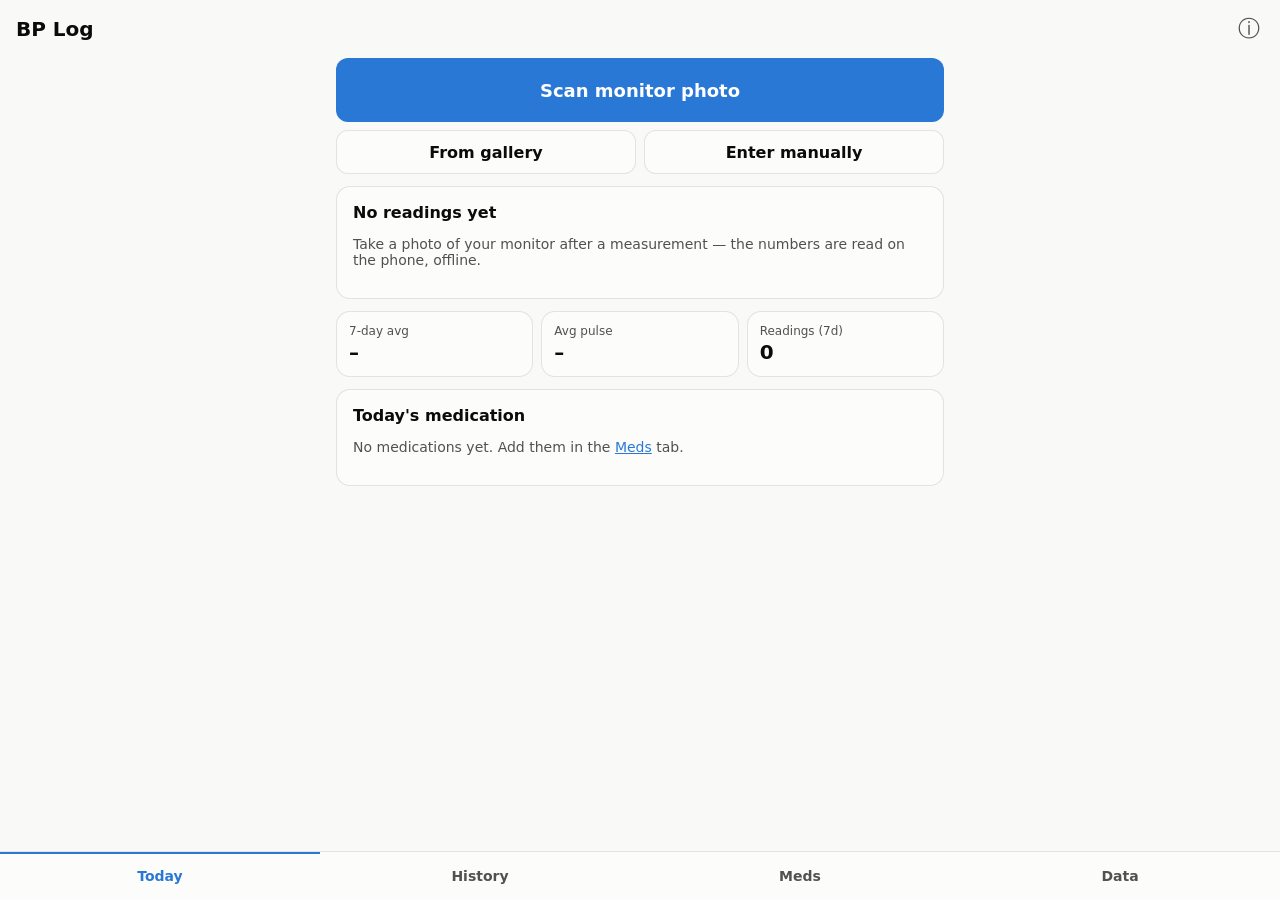
<file: index.html>
<!doctype html>
<html lang="en">
<head>
  <meta charset="utf-8">
  <meta name="viewport" content="width=device-width, initial-scale=1, viewport-fit=cover">
  <meta name="theme-color" content="#2a78d6">
  <title>BP Log</title>
  <link rel="manifest" href="manifest.webmanifest">
  <link rel="icon" href="icon.svg" type="image/svg+xml">
  <link rel="apple-touch-icon" href="icon-192.png">
  <link rel="stylesheet" href="style.css">
</head>
<body>
  <header class="top">
    <h1>BP Log</h1>
    <span id="offline-badge" class="badge" hidden>offline</span>
    <a href="#about" class="about-link" aria-label="About BP Log">ⓘ</a>
  </header>

  <main>
    <!-- TODAY -->
    <section id="tab-today" class="tab active">
      <div class="scan-actions">
        <label class="btn primary big">
          <input id="scan-input" type="file" accept="image/*" capture="environment" hidden>
          Scan monitor photo
        </label>
        <div class="row gap">
          <label class="btn">
            <input id="pick-input" type="file" accept="image/*" hidden>
            From gallery
          </label>
          <button class="btn" id="manual-btn">Enter manually</button>
        </div>
      </div>

      <div id="latest" class="card"></div>
      <div id="averages" class="stats"></div>

      <div class="card">
        <h2>Today's medication</h2>
        <ul id="today-meds" class="checklist"></ul>
        <p id="no-meds" class="muted" hidden>No medications yet. Add them in the <a href="#meds">Meds</a> tab.</p>
      </div>
    </section>

    <!-- HISTORY -->
    <section id="tab-history" class="tab">
      <div class="filters" role="group" aria-label="Date range">
        <button class="chip" data-range="7">7 days</button>
        <button class="chip active" data-range="30">30 days</button>
        <button class="chip" data-range="90">90 days</button>
        <button class="chip" data-range="0">All</button>
      </div>
      <div class="card chart-card">
        <div class="chart-head">
          <h2>Blood pressure (mmHg)</h2>
          <div class="legend">
            <span><i class="key sys"></i>Systolic</span>
            <span><i class="key dia"></i>Diastolic</span>
          </div>
        </div>
        <div id="chart" class="chart"></div>
        <div id="tooltip" class="tooltip" hidden></div>
      </div>
      <div id="range-stats" class="stats"></div>
      <div class="card">
        <h2>Readings</h2>
        <ul id="history-list" class="list"></ul>
      </div>
    </section>

    <!-- MEDS -->
    <section id="tab-meds" class="tab">
      <div class="card">
        <h2>My medications</h2>
        <ul id="med-list" class="list"></ul>
        <form id="med-form" class="form">
          <input name="name" placeholder="Name (e.g. Amlodipine)" required autocomplete="off">
          <input name="dose" placeholder="Dose (e.g. 5 mg)" autocomplete="off">
          <input name="times" placeholder="Times, e.g. 08:00, 20:00" autocomplete="off">
          <button class="btn primary" type="submit">Add medication</button>
        </form>
      </div>
      <div class="card">
        <h2>Dose log</h2>
        <ul id="dose-list" class="list"></ul>
      </div>
    </section>

    <!-- DATA -->
    <section id="tab-data" class="tab">
      <div class="card">
        <h2>Export</h2>
        <p class="muted">Everything stays on this phone. Export regularly as a backup.</p>
        <div class="stack">
          <button class="btn" id="export-readings">Readings → CSV</button>
          <button class="btn" id="export-doses">Medication log → CSV</button>
          <button class="btn" id="export-json">Full backup → JSON</button>
        </div>
      </div>
      <div class="card">
        <h2>Import</h2>
        <p class="muted">Restore a JSON backup or import a readings CSV (same columns as the export). Duplicates are skipped.</p>
        <label class="btn">
          <input id="import-input" type="file" accept=".json,.csv,application/json,text/csv" hidden>
          Choose file…
        </label>
      </div>
      <div class="card">
        <h2>Settings</h2>
        <label class="wide">Average readings taken within
          <select id="window-select">
            <option value="0">Off</option>
            <option value="2">2 min</option>
            <option value="5">5 min</option>
            <option value="10">10 min</option>
            <option value="15">15 min</option>
          </select>
        </label>
        <p class="muted">Readings saved within this time of each other become one reading. With 3 or more, the first one is left out of the average because it usually reads high.</p>
      </div>
      <div class="card">
        <h2>Storage</h2>
        <p id="storage-info" class="muted"></p>
      </div>
    </section>

    <!-- ABOUT -->
    <section id="tab-about" class="tab">
      <div class="card">
        <h2>BP Log</h2>
        <div class="version-row">
          <div>
            <div class="version" id="about-version"></div>
            <div class="muted" id="about-date"></div>
          </div>
          <button class="btn small" id="check-update">Check for updates</button>
        </div>
        <p id="update-status" class="muted" hidden></p>
        <button class="btn primary" id="apply-update" hidden>Update now</button>
      </div>
      <div class="card">
        <h2>How it reads the display</h2>
        <p class="muted">Everything runs on this phone, offline. The parser finds the display and its three rows, then a
          tiny neural network reads each digit.</p>
        <dl class="facts" id="about-facts"></dl>
      </div>
      <div class="card">
        <h2>Project</h2>
        <p class="muted">Open source under the MIT license. Not a medical device: always check the values against the monitor.</p>
        <div class="stack">
          <a class="btn" href="https://github.com/chakib-belgaid/bp-tracker" target="_blank" rel="noopener">Code and write-up on GitHub</a>
          <a class="btn" href="https://huggingface.co/datasets/chakibmed/bp-monitor-seven-segment" target="_blank" rel="noopener">Test dataset on Hugging Face</a>
        </div>
      </div>
    </section>
  </main>

  <nav class="bottom">
    <a href="#today" data-tab="today" class="active">Today</a>
    <a href="#history" data-tab="history">History</a>
    <a href="#meds" data-tab="meds">Meds</a>
    <a href="#data" data-tab="data">Data</a>
  </nav>

  <!-- Reading editor (scan result / manual entry) -->
  <dialog id="editor">
    <form method="dialog" id="reading-form">
      <h2 id="editor-title">New reading</h2>
      <div id="scan-preview" class="scan-preview" hidden>
        <canvas id="preview-canvas"></canvas>
        <p id="scan-status" class="scan-status"></p>
      </div>
      <div id="parts" hidden>
        <h3 class="parts-head">Measurements</h3>
        <ol id="parts-list" class="series-list"></ol>
      </div>
      <div class="fields">
        <label>SYS<input name="sys" type="number" inputmode="numeric" min="50" max="300" required></label>
        <label>DIA<input name="dia" type="number" inputmode="numeric" min="30" max="200" required></label>
        <label>Pulse<input name="pulse" type="number" inputmode="numeric" min="30" max="250"></label>
      </div>
      <p id="avg-info" class="series-avg" hidden></p>
      <div id="merge-box" class="merge" hidden>
        <p id="merge-note"></p>
        <label class="check-row"><input type="checkbox" id="keep-separate"> Keep separate</label>
      </div>
      <label class="wide">Date &amp; time<input name="ts" type="datetime-local" required></label>
      <label class="wide">Note<input name="note" placeholder="optional (left arm, after coffee…)" autocomplete="off"></label>
      <div class="row gap end">
        <button class="btn danger" value="delete" id="delete-reading" formnovalidate hidden>Delete</button>
        <span style="flex:1"></span>
        <button class="btn" value="cancel" formnovalidate>Cancel</button>
        <button class="btn primary" value="save" id="save-reading">Save</button>
      </div>
    </form>
  </dialog>

  <div id="toast" class="toast" hidden></div>

  <script src="version.js"></script>
  <script src="digitnet.js"></script>
  <script src="digitnet-weights.js"></script>
  <script src="ocr.js"></script>
  <script src="app.js"></script>
</body>
</html>
</file>
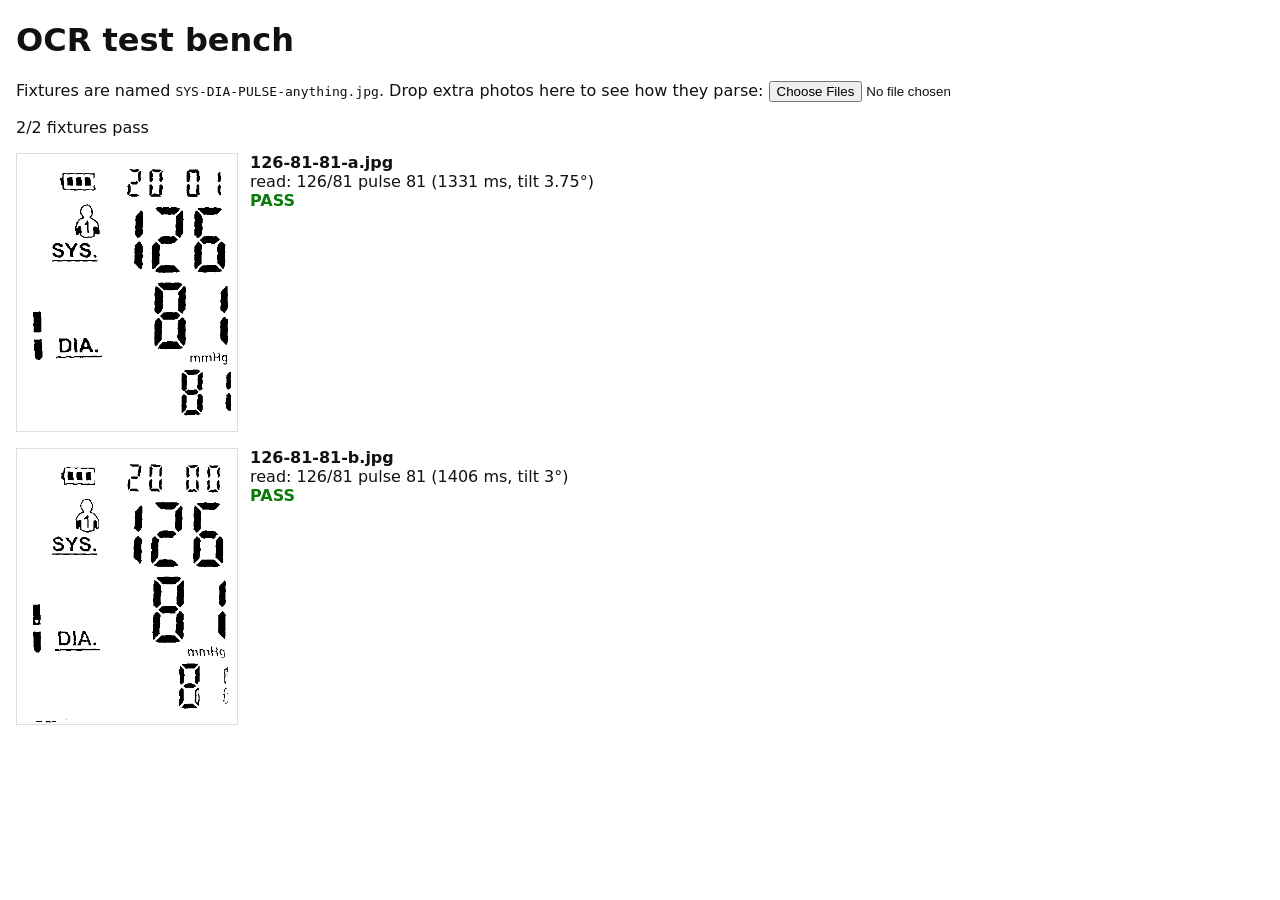
<file: test/index.html>
<!doctype html>
<meta charset="utf-8">
<meta name="viewport" content="width=device-width, initial-scale=1">
<title>OCR test bench</title>
<style>
  body { font-family: system-ui, sans-serif; margin: 16px; background: #fff; color: #111; }
  .case { display: flex; gap: 12px; align-items: flex-start; margin-bottom: 16px; flex-wrap: wrap; }
  canvas { max-width: 220px; border: 1px solid #ddd; }
  .pass { color: #0a7a0a; font-weight: 700; } .fail { color: #c22; font-weight: 700; }
</style>
<h1>OCR test bench</h1>
<p>Fixtures are named <code>SYS-DIA-PULSE-anything.jpg</code>. Drop extra photos here to see how they parse:
  <input type="file" id="extra" accept="image/*" multiple></p>
<p id="summary"></p>
<div id="out"></div>
<script src="../digitnet.js"></script>
<script src="../digitnet-weights.js"></script>
<script src="../ocr.js"></script>
<script>
  const FIXTURES = ['126-81-81-a.jpg', '126-81-81-b.jpg'];
  let pass = 0, total = 0;
  async function runOne(src, name) {
    const img = new Image(); img.src = src; await img.decode();
    const s = Math.min(1, 1600 / Math.max(img.naturalWidth, img.naturalHeight));
    const c = document.createElement('canvas');
    c.width = img.naturalWidth * s; c.height = img.naturalHeight * s;
    const ctx = c.getContext('2d'); ctx.drawImage(img, 0, 0, c.width, c.height);
    const t = performance.now();
    const r = BpOcr.recognize(ctx.getImageData(0, 0, c.width, c.height));
    const ms = Math.round(performance.now() - t);
    const m = name.match(/^(\d+)-(\d+)-(\d+)/);
    const ok = m ? r.sys === +m[1] && r.dia === +m[2] && r.pulse === +m[3] : null;
    if (m) { total++; if (ok) pass++; }
    // binarized display as the OCR sees it
    const mc = document.createElement('canvas');
    if (r.debug) {
      const { mask, w, h } = r.debug; mc.width = w; mc.height = h;
      const id = mc.getContext('2d').createImageData(w, h);
      for (let p = 0; p < w * h; p++) { const v = mask[p] ? 0 : 255; id.data.set([v, v, v, 255], p * 4); }
      mc.getContext('2d').putImageData(id, 0, 0);
    }
    const row = document.createElement('div'); row.className = 'case';
    const info = document.createElement('div');
    info.innerHTML = `<div><b></b></div><div>read: ${r.sys}/${r.dia} pulse ${r.pulse} (${ms} ms, tilt ${r.debug ? r.debug.angle : '?'}°)</div>`;
    info.querySelector('b').textContent = name;
    if (ok !== null) info.insertAdjacentHTML('beforeend', ok ? '<div class="pass">PASS</div>' : '<div class="fail">FAIL</div>');
    row.append(mc, info); document.getElementById('out').append(row);
    document.getElementById('summary').textContent = total ? `${pass}/${total} fixtures pass` : '';
    window.__results = { pass, total };
  }
  (async () => { for (const f of FIXTURES) await runOne('fixtures/' + f, f); })();
  document.getElementById('extra').addEventListener('change', async (e) => {
    for (const f of e.target.files) await runOne(URL.createObjectURL(f), f.name);
  });
</script>
</file>
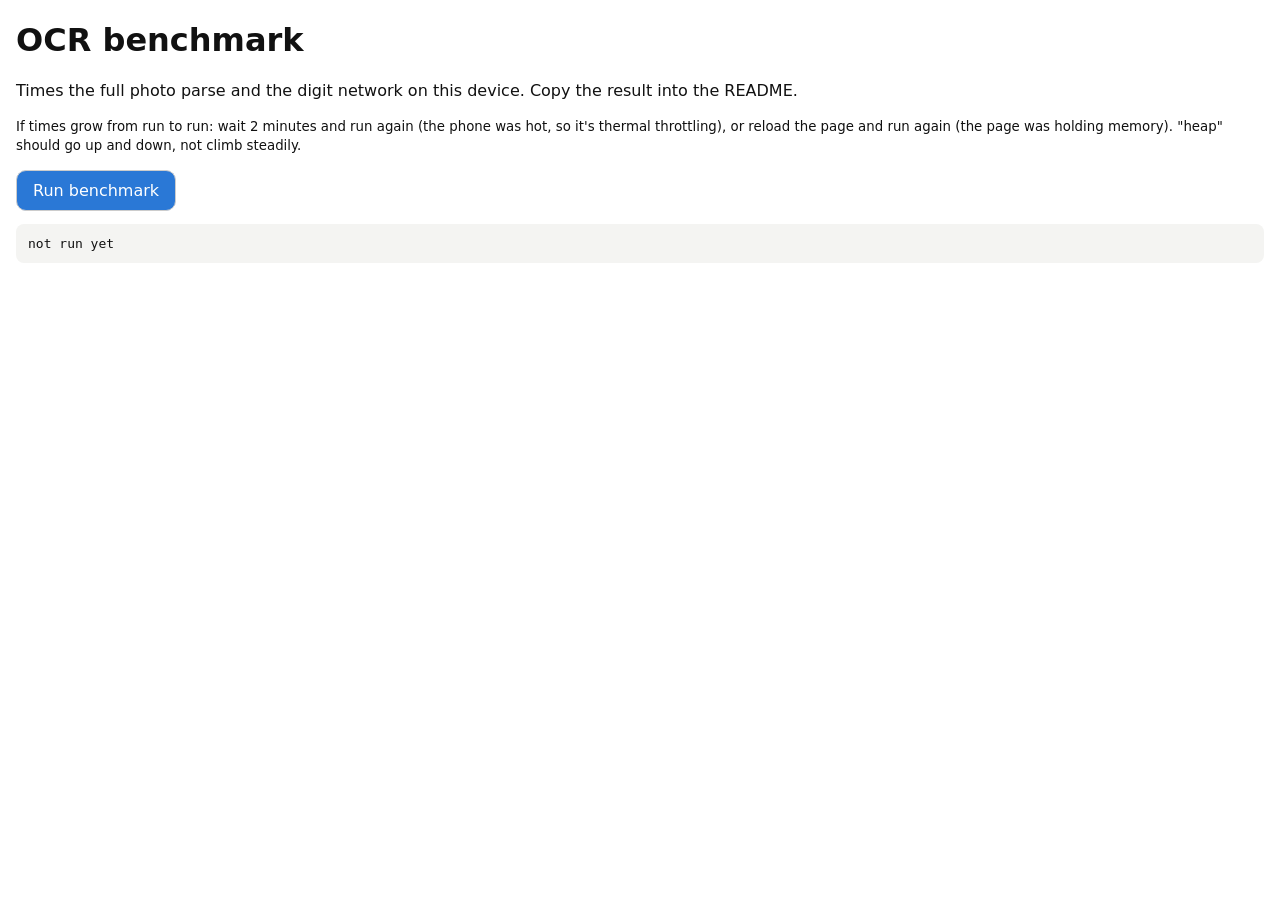
<file: test/bench.html>
<!doctype html>
<meta charset="utf-8">
<meta name="viewport" content="width=device-width, initial-scale=1">
<title>OCR benchmark</title>
<style>
  body { font-family: system-ui, sans-serif; margin: 16px; background: #fff; color: #111; }
  pre { background: #f4f4f2; padding: 12px; border-radius: 8px; white-space: pre-wrap; }
  button { font: inherit; padding: 10px 16px; border-radius: 10px; border: 1px solid #ccc; background: #2a78d6; color: #fff; }
</style>
<h1>OCR benchmark</h1>
<p>Times the full photo parse and the digit network on this device. Copy the result into the README.</p>
<p><small>If times grow from run to run: wait 2 minutes and run again (the phone was hot, so it's
thermal throttling), or reload the page and run again (the page was holding memory). "heap" should
go up and down, not climb steadily.</small></p>
<button id="go">Run benchmark</button>
<pre id="out">not run yet</pre>
<script src="../digitnet.js"></script>
<script src="../digitnet-weights.js"></script>
<script src="../ocr.js"></script>
<script>
  const out = document.getElementById('out');
  const log = (s) => { out.textContent += s + '\n'; };
  const heap = () => (performance.memory ? `${(performance.memory.usedJSHeapSize / 1e6).toFixed(0)} MB` : 'n/a');
  // the photo is decoded once per page load, so repeated runs don't allocate new canvases
  let photo = null;
  async function load(src) {
    if (photo) return photo;
    const img = new Image(); img.src = src; await img.decode();
    const s = Math.min(1, 1600 / Math.max(img.naturalWidth, img.naturalHeight));
    const c = document.createElement('canvas');
    c.width = Math.round(img.naturalWidth * s); c.height = Math.round(img.naturalHeight * s);
    const ctx = c.getContext('2d', { willReadFrequently: true });
    ctx.drawImage(img, 0, 0, c.width, c.height);
    photo = ctx.getImageData(0, 0, c.width, c.height);
    c.width = c.height = 0; // release the canvas backing store now, not at the next GC
    return photo;
  }
  const tick = () => new Promise((r) => setTimeout(r, 0));
  const median = (v) => v.slice().sort((a, b) => a - b)[v.length >> 1];
  let runNo = 0;
  document.getElementById('go').addEventListener('click', async () => {
    runNo++;
    out.textContent = '';
    log(`run #${runNo} on this page   heap before: ${heap()}`);
    log(`device: ${navigator.userAgent}`);
    log(`cores: ${navigator.hardwareConcurrency || '?'}`);
    const img = await load('fixtures/126-81-81-a.jpg');
    BpOcr.recognize(img); BpOcr.recognize(img, { noNet: true }); // warm-up
    // interleaved, so neither variant is always measured on a hotter CPU
    const times = { net: [], rules: [] };
    for (let i = 0; i < 8; i++) {
      for (const [k, opts] of [['net', {}], ['rules', { noNet: true }]]) {
        await tick();
        const t = performance.now(); BpOcr.recognize(img, opts); times[k].push(performance.now() - t);
      }
    }
    const line = (name, v) => `full photo, ${name}: median ${median(v).toFixed(0)} ms (min ${Math.min(...v).toFixed(0)}, max ${Math.max(...v).toFixed(0)})`;
    log(line('with DigitNet', times.net));
    log(line('7-segment rules only', times.rules));
    log(`  in order, with DigitNet: ${times.net.map((t) => t.toFixed(0)).join(' ')}`);
    const net = BpOcr.getNet();
    const pix = new Uint8Array(net.meta.crop[0] * net.meta.crop[1]).map((_, i) => (i * 37) % 255);
    for (let i = 0; i < 50; i++) net.predict(pix);
    const n = 1000, t = performance.now();
    for (let i = 0; i < n; i++) net.predict(pix);
    log(`DigitNet: ${((performance.now() - t) / n).toFixed(3)} ms per digit`);
    const r = BpOcr.recognize(img);
    log(`result: ${r.sys}/${r.dia} pulse ${r.pulse}`);
    log(`heap after: ${heap()}`);
  });
</script>
</file>
<file: style.css>
:root {
  color-scheme: light;
  --page: #f9f9f7;
  --surface: #fcfcfb;
  --ink: #0b0b0b;
  --ink-2: #52514e;
  --muted: #898781;
  --grid: #e1e0d9;
  --axis: #c3c2b7;
  --border: rgba(11, 11, 11, 0.10);
  --accent: #2a78d6;
  --accent-ink: #ffffff;
  --sys: #2a78d6;
  --dia: #eb6834;
  --good: #0ca30c;
  --warning: #fab219;
  --serious: #ec835a;
  --critical: #d03b3b;
  --radius: 14px;
  font-family: system-ui, -apple-system, "Segoe UI", sans-serif;
}
@media (prefers-color-scheme: dark) {
  :root:not([data-theme="light"]) {
    color-scheme: dark;
    --page: #0d0d0d;
    --surface: #1a1a19;
    --ink: #ffffff;
    --ink-2: #c3c2b7;
    --grid: #2c2c2a;
    --axis: #383835;
    --border: rgba(255, 255, 255, 0.10);
    --accent: #3987e5;
    --sys: #3987e5;
    --dia: #d95926;
  }
}
:root[data-theme="dark"] {
  color-scheme: dark;
  --page: #0d0d0d; --surface: #1a1a19; --ink: #ffffff; --ink-2: #c3c2b7;
  --grid: #2c2c2a; --axis: #383835; --border: rgba(255, 255, 255, 0.10);
  --accent: #3987e5; --sys: #3987e5; --dia: #d95926;
}

* { box-sizing: border-box; }
[hidden] { display: none !important; }
html, body { margin: 0; }
body {
  background: var(--page);
  color: var(--ink);
  padding-bottom: calc(72px + env(safe-area-inset-bottom));
  -webkit-tap-highlight-color: transparent;
}
h1 { font-size: 20px; margin: 0; }
h2 { font-size: 16px; margin: 0 0 12px; }
a { color: var(--accent); }
.muted { color: var(--ink-2); font-size: 14px; }

.top {
  display: flex; align-items: center; gap: 8px;
  padding: calc(12px + env(safe-area-inset-top)) 16px 12px;
}
.badge { font-size: 12px; padding: 2px 8px; border-radius: 99px; background: var(--grid); color: var(--ink-2); }

main { max-width: 640px; margin: 0 auto; padding: 0 16px; }
.tab { display: none; }
.tab.active { display: block; }

.card {
  background: var(--surface);
  border: 1px solid var(--border);
  border-radius: var(--radius);
  padding: 16px;
  margin-bottom: 12px;
}

.btn {
  display: inline-flex; align-items: center; justify-content: center;
  min-height: 44px; padding: 0 16px;
  border-radius: 12px; border: 1px solid var(--border);
  background: var(--surface); color: var(--ink);
  font: inherit; font-weight: 600; cursor: pointer;
}
.btn.primary { background: var(--accent); color: var(--accent-ink); border-color: transparent; }
.btn.big { width: 100%; min-height: 64px; font-size: 18px; }
.btn.danger { color: var(--critical); }
.btn.small { min-height: 32px; padding: 0 10px; font-size: 13px; }
.row { display: flex; }
.gap { gap: 8px; }
.end { justify-content: flex-end; }
.stack { display: grid; gap: 8px; }
.scan-actions { display: grid; gap: 8px; margin-bottom: 12px; }
.scan-actions .row > * { flex: 1; }

/* latest reading */
.reading-hero { display: flex; align-items: baseline; gap: 12px; flex-wrap: wrap; }
.reading-hero .bp { font-size: 44px; font-weight: 700; letter-spacing: -0.02em; }
.reading-hero .pulse { color: var(--ink-2); font-size: 16px; }
.when { color: var(--ink-2); font-size: 14px; margin-top: 4px; }

.status { display: inline-flex; align-items: center; gap: 6px; font-size: 13px; font-weight: 600; color: var(--ink); }
.status::before { content: ""; width: 10px; height: 10px; border-radius: 3px; background: var(--c); }
.status.good { --c: var(--good); }
.status.warning { --c: var(--warning); }
.status.serious { --c: var(--serious); }
.status.critical { --c: var(--critical); }

.stats { display: grid; grid-template-columns: repeat(3, 1fr); gap: 8px; margin-bottom: 12px; }
.stat { background: var(--surface); border: 1px solid var(--border); border-radius: var(--radius); padding: 12px; }
.stat .label { font-size: 12px; color: var(--ink-2); }
.stat .value { font-size: 20px; font-weight: 700; margin-top: 2px; }

.checklist, .list { list-style: none; margin: 0; padding: 0; }
.checklist li, .list li {
  display: flex; align-items: center; gap: 12px;
  padding: 10px 0; border-top: 1px solid var(--grid);
}
.checklist li:first-child, .list li:first-child { border-top: 0; }
.checklist input { width: 24px; height: 24px; accent-color: var(--good); }
.checklist label { flex: 1; display: flex; align-items: center; gap: 12px; cursor: pointer; }
.list .main { flex: 1; min-width: 0; }
.list .title { font-weight: 600; font-variant-numeric: tabular-nums; }
.list .sub { font-size: 13px; color: var(--ink-2); overflow: hidden; text-overflow: ellipsis; }
.list .thumb { width: 56px; height: 40px; object-fit: cover; border-radius: 6px; background: var(--grid); }
.day-head { font-size: 12px; font-weight: 700; color: var(--muted); text-transform: uppercase; letter-spacing: .04em; padding-top: 14px !important; border-top: 0 !important; }

.form { display: grid; gap: 8px; margin-top: 12px; }
input:not([type=checkbox]), select {
  width: 100%; min-height: 44px; padding: 0 12px;
  border: 1px solid var(--border); border-radius: 10px;
  background: var(--page); color: var(--ink); font: inherit;
}

.filters { display: flex; gap: 8px; margin-bottom: 12px; overflow-x: auto; }
.chip { border: 1px solid var(--border); background: var(--surface); color: var(--ink); border-radius: 99px; padding: 8px 14px; font: inherit; font-size: 14px; cursor: pointer; white-space: nowrap; }
.chip.active { background: var(--ink); color: var(--page); }

.chart-card { position: relative; }
.chart-head { display: flex; justify-content: space-between; align-items: baseline; flex-wrap: wrap; gap: 8px; }
.legend { display: flex; gap: 12px; font-size: 13px; color: var(--ink-2); }
.legend span { display: inline-flex; align-items: center; gap: 6px; }
.key { display: inline-block; width: 14px; height: 2px; border-radius: 2px; }
.key.sys { background: var(--sys); }
.key.dia { background: var(--dia); }
.chart { width: 100%; height: 220px; touch-action: pan-y; }
.chart svg { display: block; width: 100%; height: 100%; overflow: visible; }
.chart text { fill: var(--muted); font-size: 11px; font-variant-numeric: tabular-nums; }
.chart .grid { stroke: var(--grid); stroke-width: 1; }
.chart .ref { stroke: var(--axis); stroke-width: 1; stroke-dasharray: 4 4; }
.chart .line { fill: none; stroke-width: 2; stroke-linejoin: round; stroke-linecap: round; }
.chart .dot { stroke: var(--surface); stroke-width: 2; }
.chart .cross { stroke: var(--ink-2); stroke-width: 1; }
.chart .endlabel { fill: var(--ink-2); font-weight: 600; }
.chart .empty { fill: var(--ink-2); font-size: 14px; }
.tooltip {
  position: absolute; pointer-events: none; z-index: 2;
  background: var(--surface); border: 1px solid var(--border); border-radius: 10px;
  padding: 8px 10px; font-size: 13px; box-shadow: 0 4px 16px rgba(0,0,0,.12); min-width: 120px;
}
.tooltip .t { color: var(--ink-2); margin-bottom: 4px; }
.tooltip .r { display: flex; align-items: center; gap: 6px; }
.tooltip .r b { font-variant-numeric: tabular-nums; }
.tooltip .r span { color: var(--ink-2); }

nav.bottom {
  position: fixed; left: 0; right: 0; bottom: 0; z-index: 5;
  display: flex; background: var(--surface); border-top: 1px solid var(--border);
  padding-bottom: env(safe-area-inset-bottom);
}
nav.bottom a {
  flex: 1; text-align: center; padding: 16px 0; font-size: 14px; font-weight: 600;
  color: var(--ink-2); text-decoration: none;
}
nav.bottom a.active { color: var(--accent); box-shadow: inset 0 2px 0 var(--accent); }

dialog {
  width: min(560px, calc(100vw - 24px)); max-height: calc(100vh - 24px);
  border: 1px solid var(--border); border-radius: 18px; padding: 16px;
  background: var(--surface); color: var(--ink);
}
dialog::backdrop { background: rgba(0, 0, 0, .45); }
.scan-preview canvas { width: 100%; max-height: 38vh; object-fit: contain; border-radius: 10px; background: #000; display: block; }
.scan-status { font-size: 14px; margin: 8px 0 12px; }
.scan-status.ok { color: var(--ink); }
.scan-status.warn { color: var(--critical); }
.fields { display: grid; grid-template-columns: repeat(3, 1fr); gap: 8px; margin-bottom: 8px; }
.fields label, label.wide { display: grid; gap: 4px; font-size: 13px; font-weight: 600; color: var(--ink-2); }
label.wide { margin-bottom: 8px; }
.fields input { font-size: 24px; font-weight: 700; text-align: center; }
.fields input.check { border-color: var(--critical); border-width: 2px; }

.toast {
  position: fixed; left: 50%; transform: translateX(-50%);
  bottom: calc(84px + env(safe-area-inset-bottom)); z-index: 10;
  background: var(--ink); color: var(--page); padding: 10px 16px; border-radius: 10px; font-size: 14px;
}

/* averaged readings */
.parts-head { font-size: 13px; color: var(--ink-2); margin: 0 0 4px; }
.series-list { list-style: none; margin: 0 0 8px; padding: 0; }
.series-list li {
  display: flex; align-items: center; gap: 8px; padding: 6px 0;
  border-top: 1px solid var(--grid); font-variant-numeric: tabular-nums;
}
.series-list li:first-child { border-top: 0; }
.series-list li span { color: var(--ink-2); font-size: 13px; }
.series-list li b { flex: 1; }
.series-list .thumb { width: 48px; height: 34px; object-fit: cover; border-radius: 6px; background: var(--grid); }
.series-avg { font-size: 15px; font-weight: 700; margin: 0 0 8px; font-variant-numeric: tabular-nums; }
.fields input[readonly] { background: var(--grid); }
.merge { background: var(--page); border: 1px solid var(--border); border-radius: 10px; padding: 10px 12px; margin-bottom: 12px; font-size: 14px; }
.merge p { margin: 0 0 6px; font-weight: 600; }
.check-row { display: flex; align-items: center; gap: 8px; color: var(--ink-2); }
.check-row input { width: 20px; height: 20px; }

/* about page */
.about-link { margin-left: auto; font-size: 22px; line-height: 1; text-decoration: none; color: var(--ink-2); padding: 6px 4px; }
.version-row { display: flex; align-items: center; justify-content: space-between; gap: 12px; margin-bottom: 8px; }
.version { font-size: 24px; font-weight: 700; font-variant-numeric: tabular-nums; }
#update-status { margin: 8px 0; }
#update-status.new { color: var(--ink); font-weight: 600; }
.facts { display: grid; grid-template-columns: auto 1fr; gap: 6px 12px; margin: 12px 0 0; font-size: 14px; }
.facts dt { color: var(--ink-2); }
.facts dd { margin: 0; font-variant-numeric: tabular-nums; }

/* links styled as buttons */
a.btn { text-decoration: none; }
</file>
